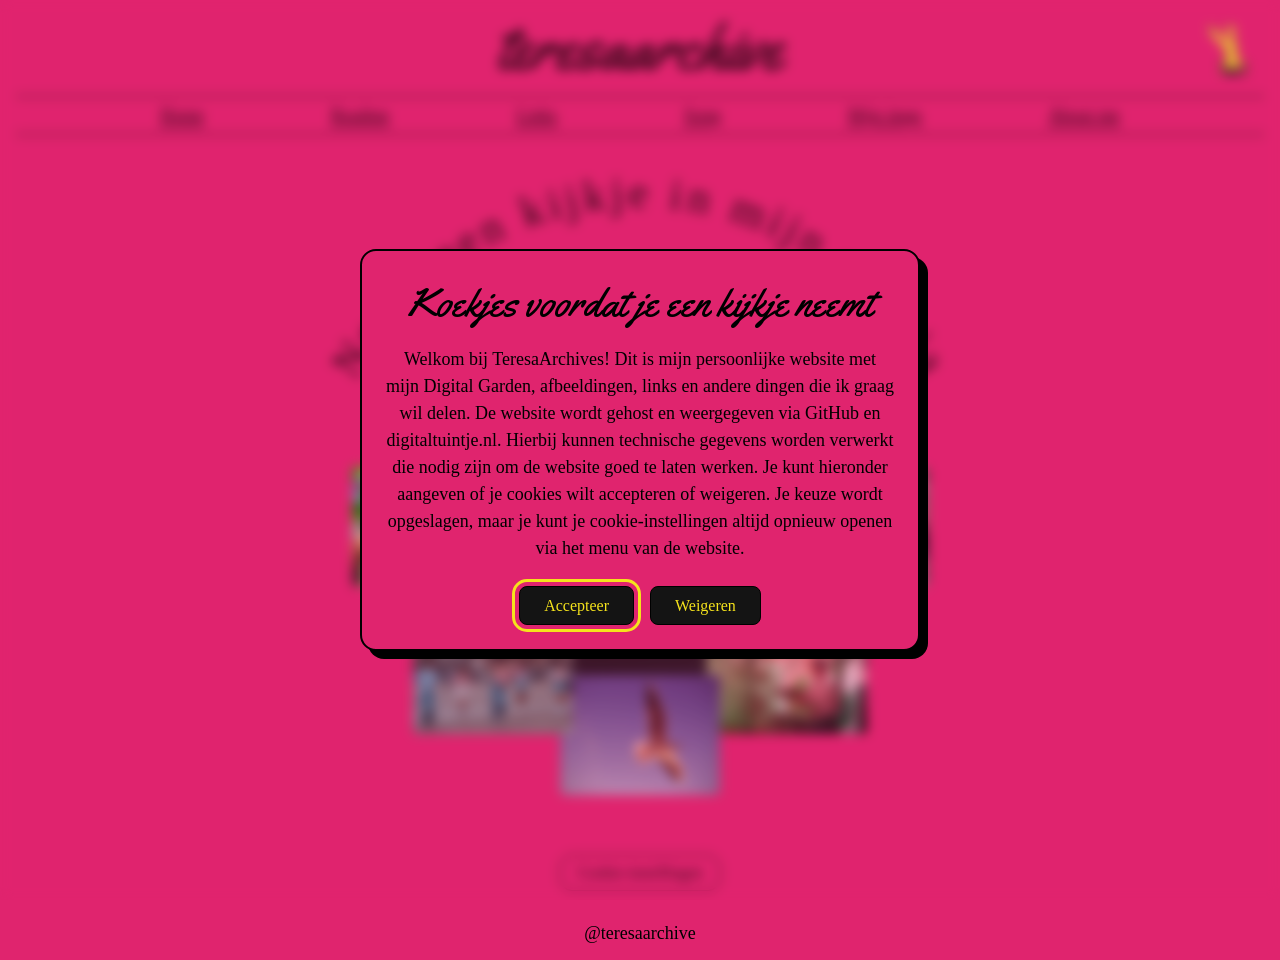
<file: index.html>
<!DOCTYPE html>
<html lang="nl">
<head>
  <meta charset="UTF-8">
  <meta name="viewport" content="width=device-width, initial-scale=1.0">
  <meta name="author" content="Teresa">
  <meta name="color-scheme" content="light dark">
  <title>SKYPIA</title>
  <link rel="stylesheet" href="./assets/style/normal.css">
</head>
<body>
  <a class="skip-link" href="#main-content">Ga naar inhoud</a>

  <dialog class="cookie-dialog">
    <div class="cookie-content">
      <h2>Koekjes voordat je een kijkje neemt</h2>
      <p>
        Welkom bij TeresaArchives! Dit is mijn persoonlijke website met mijn Digital Garden, afbeeldingen, links en andere dingen die ik graag wil delen. De website wordt gehost en weergegeven via GitHub en digitaltuintje.nl. Hierbij kunnen technische gegevens worden verwerkt die nodig zijn om de website goed te laten werken.
        Je kunt hieronder aangeven of je cookies wilt accepteren of weigeren. Je keuze wordt opgeslagen, maar je kunt je cookie-instellingen altijd opnieuw openen via het menu van de website.
      </p>

      <form method="dialog">
        <button type="submit">Accepteer</button>
        <button type="submit">Weigeren</button>
      </form>
    </div>
  </dialog>

  <header>
    <div class="header-top">
      <h1>teresaarchive</h1>
      <button class="theme-toggle" type="button">
        <img src="assets/fotos/dans-dark.png" alt="Thema toggle">
      </button>
    </div>

    <nav>
      <ul>
        <li><a href="index.html">Home</a></li>
        <li>
          <a href="https://github.com/dokiDokiterry/skypia/blob/main/README.md">Readme</a>
        </li>
        <li><a href="links.html">Links</a></li>
        <li><a href="freezing.html">Song</a></li>
        <li><a href="afbeeldingen.html">Mijn imgs</a></li>
        <li><a href="aboutme.html">About me</a></li>
      </ul>
    </nav>
  </header>

  <main id="main-content">
    <section class="circle-gallery">
      <h2 class="visually-hidden">Neem een kijkje in mijn skypia</h2>

      <picture>
        <source id="dark-cd" srcset="assets/fotos/pinkcd.png" media="not all">
        <img id="plaat" src="assets/fotos/plaat.png" alt="CD">
      </picture>

      <!--
        Voor deze SVG-boog heb ik ChatGPT om uitleg gevraagd.
        De cijfers in de path-code zijn nodig om de vorm van de boog
        te bepalen. Ik heb de code daarna gebruikt en aangepast
        voor mijn eigen ontwerp.
      -->
      <div class="arc-text">
        <svg viewBox="0 0 100 100">
          <path id="boog" d="M -4 50 A 54 54 0 0 1 104 50" fill="none"></path>
          <text>
            <textPath href="#boog" startOffset="50%" text-anchor="middle">
              Neem een kijkje in mijn skypia
            </textPath>
          </text>
        </svg>
      </div>

      <div class="img-circle">
        <img src="assets/fotos/misoxg.jpeg" alt="Miso XG dans cover foto">
        <img src="assets/fotos/danssfeer.jpeg" alt="Foto van Cubaanse danseres">
        <img src="assets/fotos/misoembassey.jpeg" alt="Foto van Miso tijdens een optreden bij het ambassade festival in Den Haag">
        <img src="assets/fotos/drum.jpeg" alt="Foto van een drummer">
        <img src="assets/fotos/freebird.jpg" alt="Foto van een vrijheidsvogel">
        <img src="assets/fotos/misoblush.jpeg" alt="Foto van Miso Blush dans cover op de Dam">
        <img src="assets/fotos/gnarly.jpg" alt="Miso Gnarly dans cover foto">
        <img src="assets/fotos/cubavlag.jpeg" alt="Foto van de Cubaanse vlag">
      </div>

      <button class="center-btn" type="button">Click me</button>
    </section>
  </main>

  <button type="button" id="cookie-settings">Cookie-instellingen</button>

  <footer>
    <p>@teresaarchive</p>
  </footer>

  <script src="assets/script/theme.js"></script>
</body>
</html>
</file>
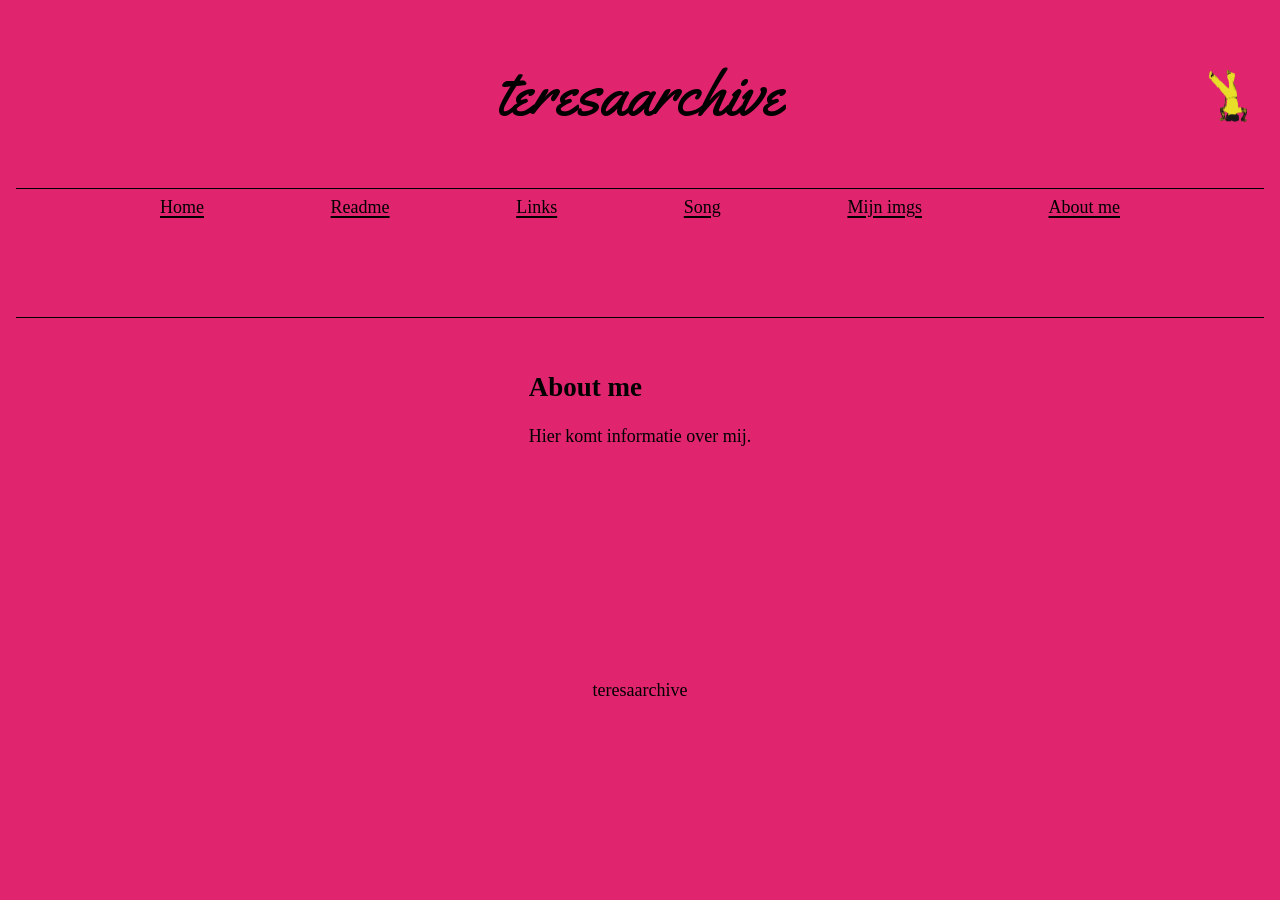
<file: aboutme.html>
<!DOCTYPE html>
<html lang="nl">

<head>
  <meta charset="UTF-8">
  <meta name="viewport" content="width=device-width, initial-scale=1.0">
  <meta name="author" content="Teresa">
  <meta name="color-scheme" content="light dark">

  <title>About me - SKYPIA</title>

  <link rel="stylesheet" href="./assets/style/normal.css">
</head>

<body>

  <a class="skip-link" href="#main-content">
    Ga naar inhoud
  </a>

  <header>

    <div class="header-top">

      <h1>teresaarchive</h1>

      <button class="theme-toggle" type="button">
        <img
          src="assets/fotos/dans-dark.png"
          alt="Thema toggle"
        >
      </button>

    </div>

    <nav>
      <ul>

        <li>
          <a href="index.html">Home</a>
        </li>

        <li>
          <a href="https://github.com/dokiDokiterry/skypia/blob/main/README.md">
            Readme
          </a>
        </li>

        <li>
          <a href="links.html">Links</a>
        </li>
<li>
          <a href="freezing.html">Song</a>
        </li>
        <li>
          <a href="afbeeldingen.html">Mijn imgs</a>
        </li>

        <li>
          <a href="aboutme.html">About me</a>
        </li>

      </ul>
    </nav>

  </header>

  <main id="main-content">

    <section>

      <h2>About me</h2>

      <p>
        Hier komt informatie over mij.
      </p>

    </section>

  </main>

  <footer>
    <p>teresaarchive</p>
  </footer>

  <script src="assets/script/theme.js"></script>

</body>

</html>
</file>
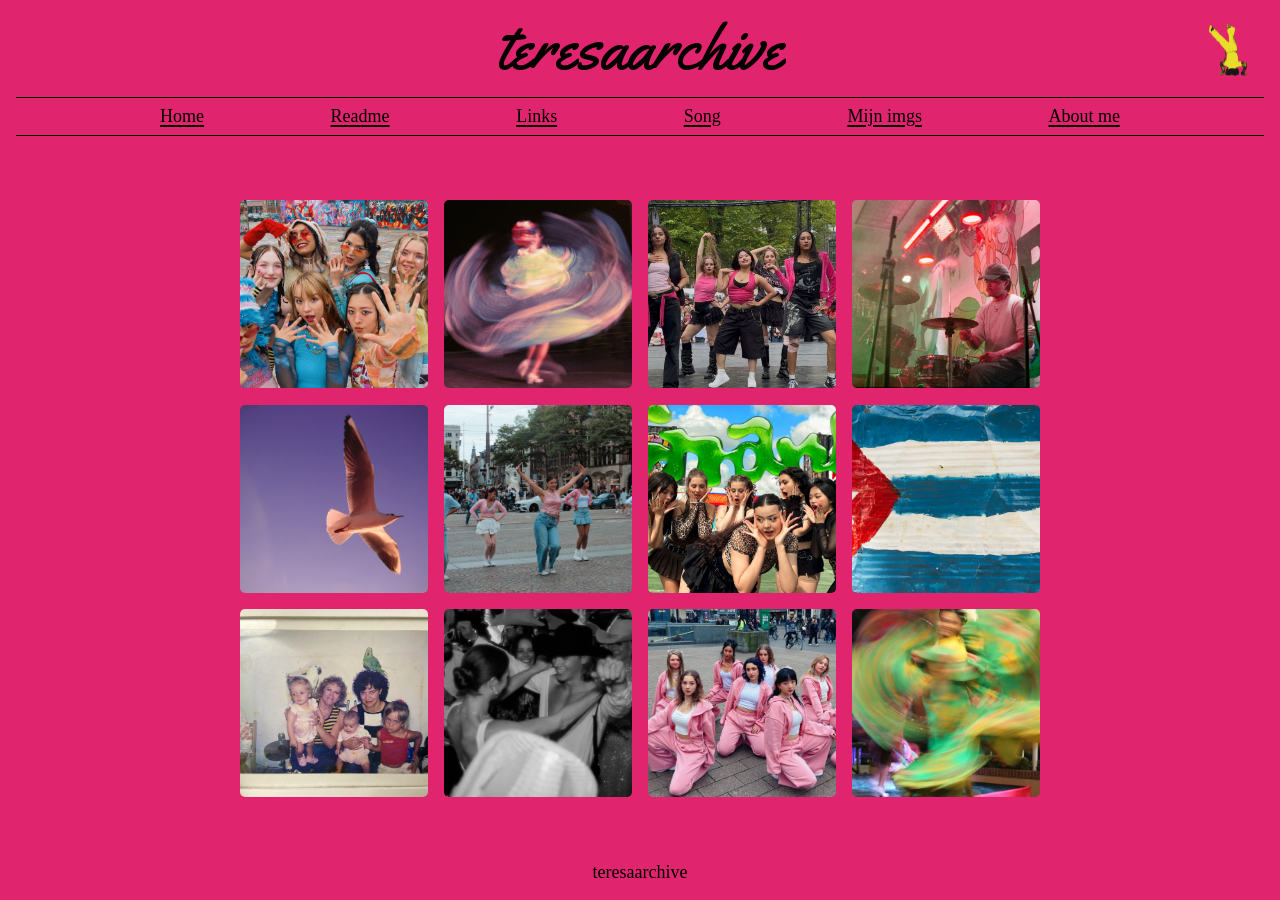
<file: afbeeldingen.html>
<!DOCTYPE html>
<html lang="nl">
<head>
  <meta charset="UTF-8">
  <meta name="viewport" content="width=device-width, initial-scale=1.0">
  <meta name="author" content="Teresa">
  <meta name="color-scheme" content="light dark">
  <title>Afbeeldingen - SKYPIA</title>
  <link rel="stylesheet" href="./assets/style/normal.css">
</head>
<body>
  <a class="skip-link" href="#main-content">Ga naar inhoud</a>

  <header>
    <div class="header-top">
      <h1>teresaarchive</h1>
      <button class="theme-toggle" type="button">
        <img src="assets/fotos/dans-dark.png" alt="Thema toggle">
      </button>
    </div>

    <nav>
      <ul>
        <li><a href="index.html">Home</a></li>
        <li>
          <a href="https://github.com/dokiDokiterry/skypia/blob/main/README.md">Readme</a>
        </li>
        <li><a href="links.html">Links</a></li>
        <li>
          <a href="freezing.html">Song</a>
        </li>
        <li><a href="afbeeldingen.html">Mijn imgs</a></li>
        <li><a href="aboutme.html">About me</a></li>
      </ul>
    </nav>
  </header>

  <main id="main-content">
    <section class="image-grid">
      <img src="assets/fotos/misoxg.jpeg" alt="Miso XG dans cover foto">
      <img src="assets/fotos/danssfeer.jpeg" alt="Foto van een Cubaanse danseres">
      <img src="assets/fotos/misoembassey.jpeg" alt="Foto van Miso tijdens een optreden">
      <img src="assets/fotos/drum.jpeg" alt="Foto van een drummer">
      <img src="assets/fotos/freebird.jpg" alt="Foto van een vrijheidsvogel">
      <img src="assets/fotos/misoblush.jpeg" alt="Foto van Miso op de Dam">
      <img src="assets/fotos/gnarly.jpg" alt="Miso Gnarly dans cover foto">
      <img src="assets/fotos/cubavlag.jpeg" alt="Foto van de Cubaanse vlag">
      <img src="assets/fotos/babyteresa.jpeg" alt="Baby Teresa in Cuba met familie">
      <img src="assets/fotos/zwartwit.jpeg" alt="Dansfeest foto">
      <img src="assets/fotos/twicemiso.jpeg" alt="Miso Twice cover foto">
      <img src="assets/fotos/cubadanser.jpeg" alt="Cuba danseres">
    </section>
  </main>

  <footer>
    <p>teresaarchive</p>
  </footer>

  <script src="assets/script/theme.js"></script>
</body>
</html>
</file>
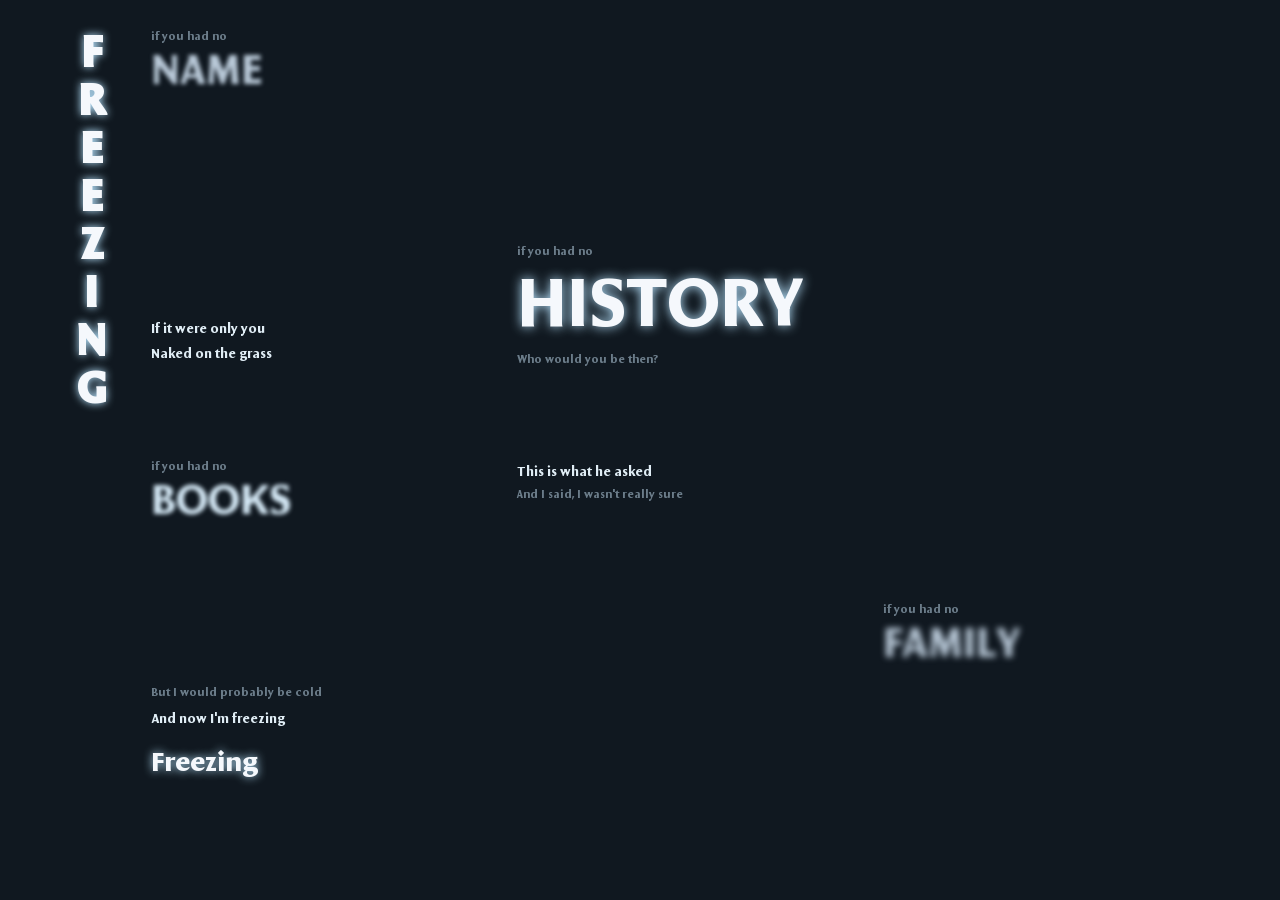
<file: freezing.html>
<!DOCTYPE html>
<html lang="en">
<head>
    <meta charset="UTF-8">
    <meta name="viewport" content="width=device-width, initial-scale=1.0">
    <title>Freezing</title>
    <link rel="stylesheet" href="freezing.css">
</head>
<body>

    <main class="grid">

        <h1 class="side-title">
            F<br>R<br>E<br>E<br>Z<br>I<br>N<br>G
        </h1>

        <section class="name">
            <p class="soft">if you had no</p>
            <h2>NAME</h2>
        </section>

        <section class="first-lines">
            <p class="normal">If it were only you</p>
            <p class="normal">Naked on the grass</p>
        </section>

        <section class="history">
            <p class="soft">if you had no</p>
            <h2 class="held">HISTORY</h2>
            <p class="soft small-line">Who would you be then?</p>
        </section>

        <section class="books">
            <p class="soft">if you had no</p>
            <h2>BOOKS</h2>
        </section>

        <section class="story">
            <p class="normal">This is what he asked</p>
            <p class="soft">And I said, I wasn't really sure</p>
        </section>

        <section class="family">
            <p class="soft">if you had no</p>
            <h2>FAMILY</h2>
        </section>

        <section class="ending">
            <p class="soft">But I would probably be cold</p>
            <p class="normal">And now I'm freezing</p>
            <h2 class="held">Freezing</h2>
        </section>

    </main>

</body>
</html>
</file>
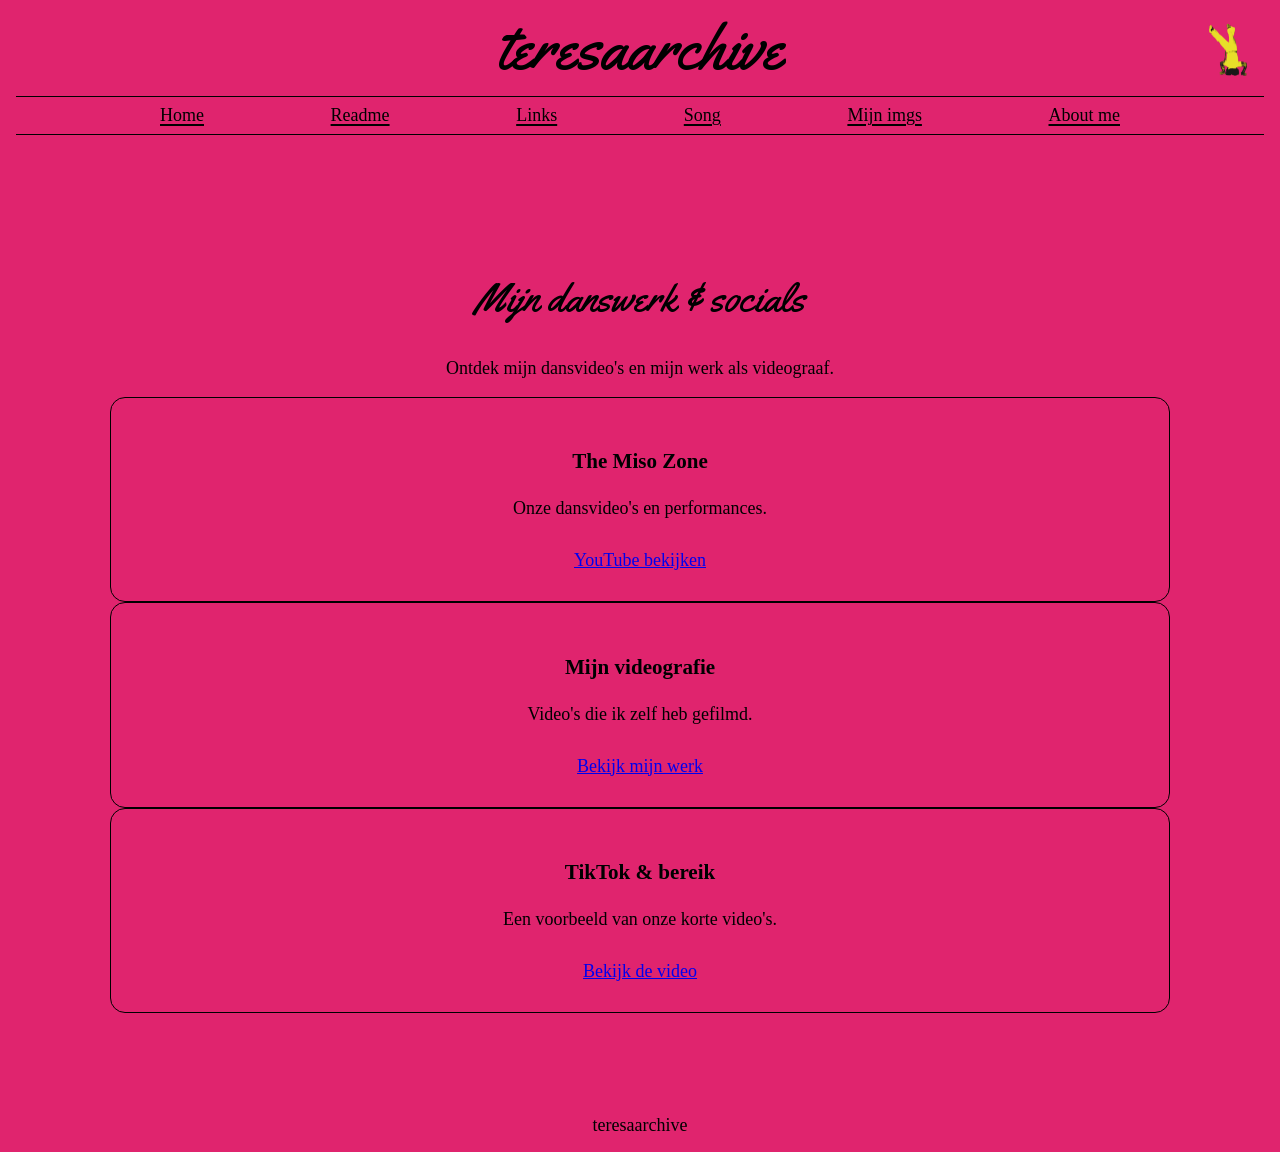
<file: links.html>
<!DOCTYPE html>
<html lang="nl">
<head>
  <meta charset="UTF-8">
  <meta name="viewport" content="width=device-width, initial-scale=1.0">
  <meta name="author" content="Teresa">
  <meta name="color-scheme" content="light dark">
  <title>Links - SKYPIA</title>
  <link rel="stylesheet" href="./assets/style/normal.css">
</head>
<body>
  <a class="skip-link" href="#main-content">Ga naar inhoud</a>

  <header>
    <div class="header-top">
      <h1>teresaarchive</h1>
      <button class="theme-toggle" type="button">
        <img src="assets/fotos/dans-dark.png" alt="Thema toggle">
      </button>
    </div>

    <nav>
      <ul>
        <li><a href="index.html">Home</a></li>
        <li>
          <a href="https://github.com/dokiDokiterry/skypia/blob/main/README.md">Readme</a>
        </li>
        <li><a href="links.html">Links</a></li>
        <li><a href="freezing.html">Song</a></li>
        <li><a href="afbeeldingen.html">Mijn imgs</a></li>
        <li><a href="aboutme.html">About me</a></li>
      </ul>
    </nav>
  </header>

  <main id="main-content">
    <section>
      <h2>Mijn danswerk &amp; socials</h2>
      <p>Ontdek mijn dansvideo's en mijn werk als videograaf.</p>

      <div>
        <article>
          <h3>The Miso Zone</h3>
          <p>Onze dansvideo's en performances.</p>
          <a href="https://www.youtube.com/@TheMisoZone" target="_blank" rel="noopener noreferrer">
            YouTube bekijken
          </a>
        </article>

        <article>
          <h3>Mijn videografie</h3>
          <p>Video's die ik zelf heb gefilmd.</p>
          <a href="https://www.youtube.com/watch?v=H95Va12QQUI" target="_blank" rel="noopener noreferrer">
            Bekijk mijn werk
          </a>
        </article>

        <article>
          <h3>TikTok &amp; bereik</h3>
          <p>Een voorbeeld van onze korte video's.</p>
          <a href="https://www.youtube.com/shorts/g-yAzhkFXrQ" target="_blank" rel="noopener noreferrer">
            Bekijk de video
          </a>
        </article>
      </div>
    </section>
  </main>

  <footer>
    <p>teresaarchive</p>
  </footer>

  <script src="assets/script/theme.js"></script>
</body>
</html>
</file>
<file: assets/style/normal.css>
/* MARK: Font */

@font-face {
  font-family: "Yellowtail";
  src: url("../Yellowtail-Regular.ttf") format("truetype");
  font-weight: 400;
  font-style: normal;
  font-display: swap;
}

/* MARK: theme light */

html {
  --brand-bg: #e0246e;
  --brand-text: #000000;
  --brand-line: #000000;
  --brand-link: #000000;
  --brand-accent: #f5e31c;
  --brand-btn-bg: #141414;
  --brand-btn-text: #f5e31c;
  --dialog-backdrop: #e0246e33;

  --whitespace-xs: 0.5rem;
  --whitespace-s: 1rem;
  --whitespace-m: 2rem;

  --radius-s: 0.3125rem;
  --border-thin: 0.0625rem;

  --font-script: "Yellowtail", cursive;
  --font-main: "Times New Roman", Times, serif;

  color-scheme: light dark;
  font-size: 100%;
}

/* MARK: theme dark */

@media (prefers-color-scheme: dark) {
  html {
    --brand-bg: #000000;
    --brand-text: #ffffff;
    --brand-line: #ffffff;
    --brand-link: #ffffff;
    --brand-accent: #e0246e;
    --brand-btn-bg: #ffffff;
    --brand-btn-text: #000000;
    --dialog-backdrop: #ffffff22;
  }
}

html[data-theme="dark"] {
  --brand-bg: #000000;
  --brand-text: #ffffff;
  --brand-line: #ffffff;
  --brand-link: #ffffff;
  --brand-accent: #e0246e;
  --brand-btn-bg: #ffffff;
  --brand-btn-text: #000000;
  --dialog-backdrop: #ffffff22;
}

html[data-theme="light"] {
  --brand-bg: #e0246e;
  --brand-text: #000000;
  --brand-line: #000000;
  --brand-link: #000000;
  --brand-accent: #f5e31c;
  --brand-btn-bg: #141414;
  --brand-btn-text: #f5e31c;
  --dialog-backdrop: #e0246e33;
}

/* MARK: Reset */

*,
*::before,
*::after {
  box-sizing: border-box;
}

/* MARK: Mobile overflow */

html,
body {
  max-width: 100%;
  overflow-x: hidden;
}

/* MARK: Body */

body {
  display: grid;
  justify-items: center;
  gap: var(--whitespace-m);
  margin: 0;
  min-height: 100vh;
  background: var(--brand-bg);
  color: var(--brand-text);
  font-family: var(--font-main);
  font-size: 1.125rem;
}

/* MARK: Skip link */

.skip-link {
  position: absolute;
  left: -9999px;
  padding: 0.5rem 1rem;
  background: var(--brand-btn-bg);
  color: var(--brand-btn-text);
}

.skip-link:focus {
  left: 1rem;
  top: 1rem;
  z-index: 1000;
}

/* MARK: Header */

header {
  display: grid;
  justify-items: center;
  gap: var(--whitespace-s);
  width: 100%;
  padding: var(--whitespace-s) var(--whitespace-s) 0;
}

header h1 {
  margin: 0;
  font-family: var(--font-script);
  font-size: 4rem;
  font-weight: 400;
  line-height: 1;
  text-align: center;
}

/* MARK: Header top */

.header-top {
  display: flex;
  align-items: center;
  justify-content: center;
  position: relative;
  width: 100%;
}

/* MARK: Thema toggle */

.theme-toggle {
  position: absolute;
  top: 50%;
  right: 0.5rem;
  width: 3.5rem;
  height: 3.5rem;
  padding: 0;
  transform: translateY(-50%);
  background: none;
  border: none;
  cursor: pointer;
}

.theme-toggle img {
  display: block;
  width: 100%;
  height: 100%;
  object-fit: contain;
}

.theme-toggle:hover {
  transform: translateY(-50%) scale(1.1);
}

.theme-toggle:focus-visible {
  outline: 0.1875rem solid var(--brand-accent);
  outline-offset: 0.25rem;
}

.theme-toggle:active {
  transform: translateY(-50%) scale(0.95);
}

/* MARK: Nav */

header nav {
  width: 100%;
  padding: var(--whitespace-xs) var(--whitespace-m);
  border-top: var(--border-thin) solid var(--brand-line);
  border-bottom: var(--border-thin) solid var(--brand-line);
}

header nav ul {
  display: flex;
  justify-content: space-between;
  gap: var(--whitespace-s);
  width: 100%;
  max-width: 60rem;
  margin: 0 auto;
  padding: 0;
  list-style: none;
}

header nav li {
  margin: 0;
  padding: 0;
}

header nav a {
  color: var(--brand-link);
  text-decoration: underline;
  text-underline-offset: 0.2rem;
  text-decoration-thickness: 0.1rem;
}

/* MARK: Navigatie hover */

header nav a:hover,
header nav a:focus-visible {
  color: var(--brand-accent);
  text-decoration: underline;
  transition: color 0.2s ease;
}

header nav a:active {
  text-decoration: underline;
}

/* MARK: Main */

main {
  display: grid;
  justify-items: center;
  width: 100%;
}

/* MARK: Circle gallery */

.circle-gallery {
  position: relative;
  width: 21rem;
  height: 21rem;
  margin-top: 3rem;
}

/* MARK: arc tekst (boogje) */

.arc-text {
  position: absolute;
  inset: 0;
  width: 100%;
  height: 100%;
  pointer-events: none;
}

.arc-text svg {
  width: 100%;
  height: 100%;
  overflow: visible;
}

.arc-text text {
  font-family: var(--font-main);
  font-size: 0.46875rem;
  letter-spacing: 0.05rem;
  fill: var(--brand-text);
}

.visually-hidden {
  position: absolute;
  width: 0.0625rem;
  height: 0.0625rem;
  padding: 0;
  margin: -0.0625rem;
  overflow: hidden;
  clip: rect(0, 0, 0, 0);
  white-space: nowrap;
  border: 0;
}

/* MARK: CD */

.circle-gallery picture {
  position: absolute;
  top: 50%;
  left: 50%;
  width: 100%;
  transform: translate(-50%, -50%);
}

#plaat {
  display: block;
  width: 100%;
}

/* MARK: Eigen IMG */

.img-circle img {
  position: absolute;
  top: 50%;
  left: 50%;
  width: 6rem;
  height: 4.5rem;
  margin: -2.25rem 0 0 -3rem;
  object-fit: cover;
  border-radius: var(--radius-s);
}

/* MARK: Miso XG */

.img-circle img:nth-child(1) {
  transform: translate(0, -7rem);
}

/* MARK: Cubaanse danser */

.img-circle img:nth-child(2) {
  transform: translate(4.95rem, -4.95rem);
}

/* MARK: Miso Embassade */

.img-circle img:nth-child(3) {
  transform: translate(7rem, 0);
}

/* MARK: Drummer */

.img-circle img:nth-child(4) {
  transform: translate(4.95rem, 4.95rem);
}

/* MARK: Vogel */

.img-circle img:nth-child(5) {
  transform: translate(0, 7rem);
}

/* MARK: Miso op de Dam */

.img-circle img:nth-child(6) {
  transform: translate(-4.95rem, 4.95rem);
}

/* MARK: Miso Gnarly */

.img-circle img:nth-child(7) {
  transform: translate(-7rem, 0);
}

/* MARK: Cuba vlag */

.img-circle img:nth-child(8) {
  transform: translate(-4.95rem, -4.95rem);
}

/* MARK: Button */

.center-btn {
  position: absolute;
  top: 50%;
  left: 50%;
  width: 6rem;
  height: 3.5rem;
  transform: translate(-50%, -50%);
  background: var(--brand-btn-bg);
  color: var(--brand-btn-text);
  border: 0;
  border-radius: 50%;
  font-family: var(--font-script);
  font-size: 1.5rem;
  cursor: pointer;
}

.center-btn:hover {
  transform: translate(-50%, -50%) scale(1.05);
}

.center-btn:focus-visible {
  outline: 0.1875rem solid var(--brand-accent);
  outline-offset: 0.25rem;
}

.center-btn:active {
  transform: translate(-50%, -50%) scale(0.95);
}

/* MARK: Footer */

footer {
  padding-bottom: var(--whitespace-s);
}

footer p {
  margin: 0;
}

/* MARK: Cookie dialog */

.cookie-dialog {
  width: min(90%, 35rem);
  margin: auto;
  padding: 0;
  background: var(--brand-bg);
  color: var(--brand-text);
  border: 0.125rem solid var(--brand-line);
  border-radius: 1rem;
  box-shadow: 0.5rem 0.5rem 0 var(--brand-line);
  text-align: center;
}

/* MARK: Cookie blur */

.cookie-dialog::backdrop {
  background-color: var(--dialog-backdrop);
  backdrop-filter: blur(6px);
}

/* MARK: Cookie content */

.cookie-content {
  padding: 1.5rem;
}

/* MARK: Cookie dialog */

.cookie-dialog h2 {
  margin: 0 0 1rem;
  color: var(--brand-text);
  font-family: var(--font-script);
  font-size: 2.5rem;
  font-weight: 400;
}

.cookie-dialog p {
  margin: 0 0 1.5rem;
  line-height: 1.5;
}

.cookie-dialog form {
  display: flex;
  justify-content: center;
  gap: 1rem;
}

.cookie-dialog button {
  padding: 0.6rem 1.5rem;
  background: var(--brand-btn-bg);
  color: var(--brand-btn-text);
  border: 0.0625rem solid var(--brand-line);
  border-radius: 0.5rem;
  font-family: var(--font-main);
  font-size: 1rem;
  cursor: pointer;
}

.cookie-dialog button:hover {
  background: var(--brand-accent);
  color: var(--brand-text);
}

.cookie-dialog button:focus-visible {
  outline: 0.1875rem solid var(--brand-accent);
  outline-offset: 0.25rem;
}

.cookie-dialog button:active {
  transform: scale(0.95);
}

/* MARK: Cookie settings button */

#cookie-settings {
  background: var(--brand-bg);
  color: var(--brand-text);
  border: var(--border-thin) solid var(--brand-line);
  border-radius: 0.75rem;
  padding: var(--whitespace-xs) var(--whitespace-s);
  font-family: var(--font-main);
  font-size: 1rem;
  cursor: pointer;
}

#cookie-settings:hover {
  background: var(--brand-accent);
  color: var(--brand-btn-bg);
}

/* MARK: Cookie dialog mobile */

@media (max-width: 44.999rem) {
  .cookie-dialog {
    width: calc(100% - 4rem);
    box-shadow: 0.3rem 0.3rem 0 var(--brand-line);
  }

  .cookie-content {
    padding: 1rem;
  }

  .cookie-dialog h2 {
    font-size: 1.7rem;
  }

  .cookie-dialog p {
    font-size: 0.9rem;
  }

  .cookie-dialog form {
    flex-direction: column;
    gap: 0.5rem;
  }

  .cookie-dialog button {
    width: 100%;
  }
}

/* MARK: Mobile navigatie */

@media (max-width: 44.999rem) {
  header nav {
    padding: var(--whitespace-xs) 0.5rem;
  }

  header nav ul {
    flex-wrap: wrap;
    justify-content: center;
    gap: 0.75rem;
  }
}

/* MARK: Desktop */

@media (min-width: 45rem) {
  .circle-gallery {
    width: 37rem;
    height: 37rem;
    margin-top: 4rem;
  }

  .img-circle img {
    width: 10rem;
    height: 7.5rem;
    margin: -3.75rem 0 0 -5rem;
  }

  .img-circle img:nth-child(1) {
    transform: translate(0, -13rem);
  }

  .img-circle img:nth-child(2) {
    transform: translate(9.19rem, -9.19rem);
  }

  .img-circle img:nth-child(3) {
    transform: translate(13rem, 0);
  }

  .img-circle img:nth-child(4) {
    transform: translate(9.19rem, 9.19rem);
  }

  .img-circle img:nth-child(5) {
    transform: translate(0, 13rem);
  }

  .img-circle img:nth-child(6) {
    transform: translate(-9.19rem, 9.19rem);
  }

  .img-circle img:nth-child(7) {
    transform: translate(-13rem, 0);
  }

  .img-circle img:nth-child(8) {
    transform: translate(-9.19rem, -9.19rem);
  }

  .center-btn {
    width: 8rem;
    height: 4.5rem;
    font-size: 2rem;
  }
}

/* MARK: Afbeeldingen CSS */

.image-grid {
  display: grid;
  grid-template-columns: repeat(2, 1fr);
  gap: 1rem;
  width: min(90%, 50rem);
  margin: 2rem auto;
}

.image-grid img {
  width: 100%;
  aspect-ratio: 1;
  object-fit: cover;
  border-radius: var(--radius-s);
}

/* MARK: Afbeeldingen desktop */

@media (min-width: 45rem) {
  .image-grid {
    grid-template-columns: repeat(4, 1fr);
  }
}

/* MARK: Foto's draaien */

.img-circle {
  position: absolute;
  inset: 0;
  width: 100%;
  height: 100%;
}

.img-circle.draaien {
  animation: draaien 8s linear infinite;
}

@keyframes draaien {
  from {
    transform: rotate(0deg);
  }

  to {
    transform: rotate(360deg);
  }
}

/* MARK: Reduced motion */

@media (prefers-reduced-motion: reduce) {
  .img-circle.draaien {
    animation: none;
  }
}

/* MARK: Links pagina */

main section:has(article) {
  width: 100%;
  max-width: 1100px;
  margin: 50px auto;
  padding: 20px;
  text-align: center;
}

main section:has(article) h2 {
  font-family: var(--font-script);
  font-size: 2.5rem;
  font-weight: 400;
}

main section:has(article) * > div {
  display: grid;
  grid-template-columns: repeat(3, 1fr);
  gap: 25px;
  margin-top: 35px;
}

main section:has(article) article {
  padding: 30px 20px;
  border: 1px solid var(--brand-line);
  border-radius: 15px;
}

main section:has(article) article p {
  line-height: 1.5;
}

main section:has(article) article a {
  display: inline-block;
  margin-top: 10px;
}

main section:has(article) article a:hover {
  color: var(--brand-accent);
}

@media (max-width: 45rem) {
  main section:has(article) * > div {
    grid-template-columns: 1fr;
  }
}
</file>
<file: freezing.css>
/* MARK: fonts */
@font-face {
    font-family: 'Seraphs';
    src: url('font/SeraphsVF.woff2') format('woff2');
}

/* MARK: general */
* {
    box-sizing: border-box;
}

body {
    margin: 0;
    background-color: #101820;
    color: #f5f8fc;
    font-family: 'Seraphs', Georgia, serif;
}

.grid {
    width: 100%;
    min-height: 100vh;
    padding: 30px 4%;
    display: grid;
    grid-template-columns: 80px repeat(3, minmax(0, 1fr));
    grid-template-rows: repeat(6, minmax(90px, auto));
    gap: 20px;
}

/* MARK: freezing title */
.side-title {
    grid-column: 1;
    grid-row: 1 / 7;
    margin: 0;
    text-align: center;
    font-size: 48px;
    line-height: 1;
    color: #f5f8fc;
    text-shadow: 0 0 8px #b9e5ff;
    animation: shiver 0.25s infinite;
}

/* MARK: text positions */
.name {
    grid-column: 2;
    grid-row: 1;
}

.first-lines {
    grid-column: 2;
    grid-row: 3;
    line-height: 1.8;
}

.history {
    grid-column: 3 / 5;
    grid-row: 2 / 4;
    align-self: center;
}

.books {
    grid-column: 2;
    grid-row: 4;
}

.story {
    grid-column: 3 / 5;
    grid-row: 4;
    line-height: 1.8;
}

.family {
    grid-column: 4;
    grid-row: 5;
}

.ending {
    grid-column: 2 / 4;
    grid-row: 5 / 7;
    align-self: center;
    line-height: 2;
}

/* MARK: headings */
h2 {
    margin: 0;
    font-size: 45px;
    font-weight: normal;
}

.history h2 {
    font-size: clamp(45px, 6vw, 75px);
    color: #f5f8fc;
    text-shadow: 0 0 12px #b9e5ff;
}

.name h2 {
    color: #b9c9d8;
    filter: blur(2px);
}

.books h2 {
    color: #d4e8f5;
    filter: blur(2px);
}

.family h2 {
    color: #b9c9d8;
    filter: blur(3px);
}

/* MARK: soft and normal text */
p {
    margin: 0;
    font-size: 14px;
}

.soft {
    color: #a8bfd0;
    font-size: 12px;
    opacity: 0.6;
}

.normal {
    color: #e0edf5;
}

/* MARK: freezing word */
.ending .held {
    display: inline-block;
    font-size: 30px;
    color: #f5f8fc;
    text-shadow: 0 0 10px #b9e5ff;
    animation: shiver 0.25s infinite;
}

/* MARK: freezing animation */
@keyframes shiver {
    0%, 100% {
        transform: translate(0, 0) rotate(0deg);
    }

    25% {
        transform: translate(-1px, 1px) rotate(-1deg);
    }

    50% {
        transform: translate(1px, -1px) rotate(1deg);
    }

    75% {
        transform: translate(-1px, 0) rotate(0deg);
    }
}

/* MARK: tablet */
@media (max-width: 800px) {
    .grid {
        padding: 25px 3%;
        grid-template-columns: 60px repeat(3, minmax(0, 1fr));
        gap: 14px;
    }

    .side-title {
        font-size: 38px;
    }

    .history h2 {
        font-size: 48px;
    }

    h2 {
        font-size: 35px;
    }
}

/* MARK: mobile */
@media (max-width: 550px) {
    .grid {
        padding: 20px 15px;
        grid-template-columns: 35px repeat(3, minmax(0, 1fr));
        grid-template-rows: repeat(6, minmax(75px, auto));
        gap: 10px;
    }

    .side-title {
        font-size: 25px;
    }

    .history {
        grid-column: 2 / 5;
        grid-row: 2;
    }

    .history h2 {
        font-size: clamp(30px, 8vw, 42px);
    }

    .name {
        grid-column: 2;
        grid-row: 1;
    }

    .first-lines {
        grid-column: 2 / 5;
        grid-row: 3;
    }

    .books {
        grid-column: 2;
        grid-row: 4;
    }

    .story {
        grid-column: 3 / 5;
        grid-row: 4;
    }

    .family {
        grid-column: 3 / 5;
        grid-row: 5;
    }

    .ending {
        grid-column: 2 / 5;
        grid-row: 6;
    }

    h2 {
        font-size: 25px;
    }

    .ending .held {
        font-size: 25px;
    }

    p {
        font-size: 11px;
    }

    .soft {
        font-size: 10px;
    }
}

/* MARK: reduced motion */
@media (prefers-reduced-motion: reduce) {
    .side-title,
    .ending .held {
        animation: none;
    }
}
</file>
